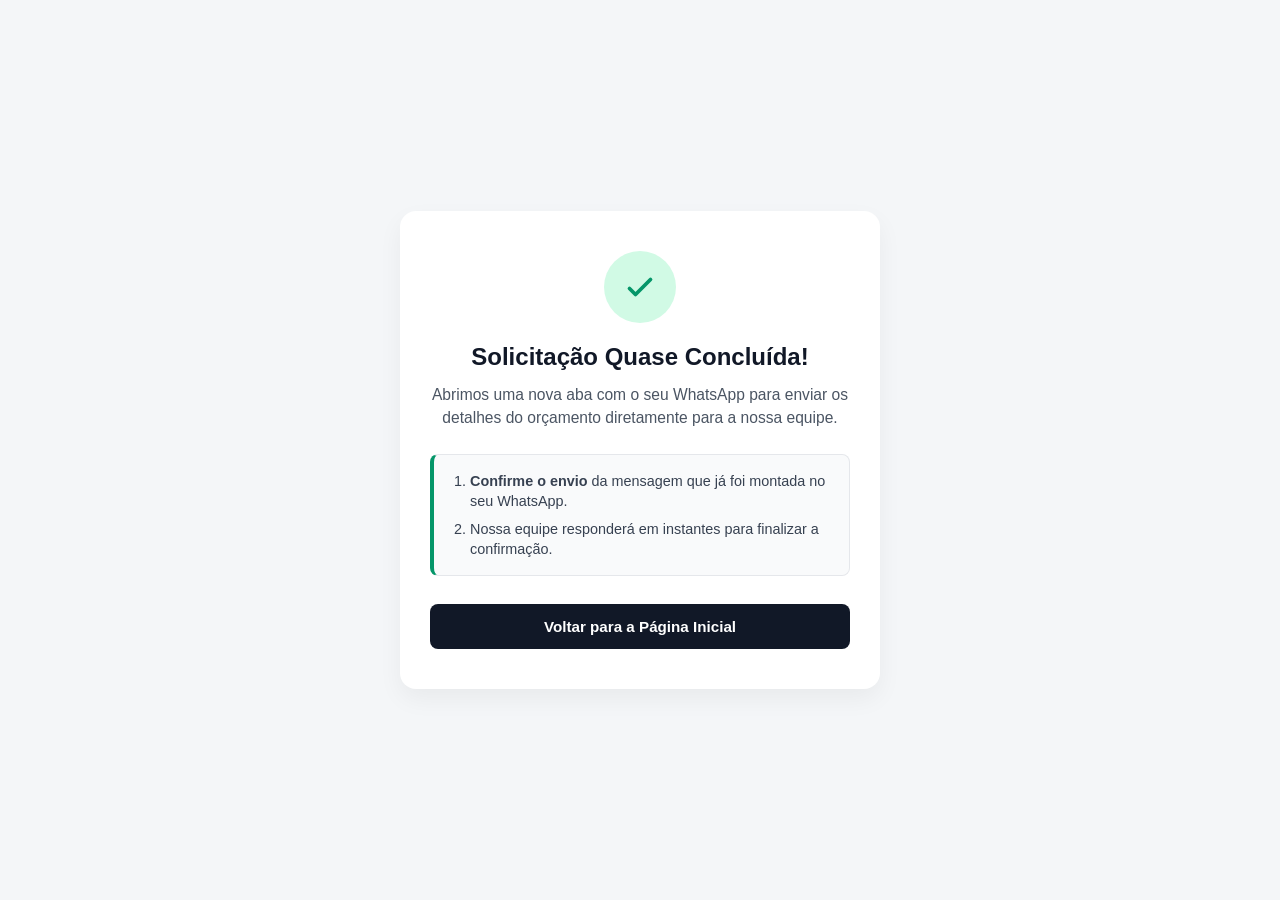
<file: obrigado.html>
<!DOCTYPE html>
<html lang="pt-BR">
<head>
    <meta charset="UTF-8">
    <meta name="viewport" content="width=device-width, initial-scale=1.0">
    <title>Solicitação Recebida | Click Reparos</title>
    
    <!-- ================================================================= -->
    <!-- PIXELS DE RASTREAMENTO E CONVERSÃO                                -->
    <!-- Cole aqui suas tags do Google Ads, Meta Pixel ou Google Analytics -->
    <!-- ================================================================= -->
    <!-- Google tag (gtag.js) -->
<script async src="https://www.googletagmanager.com/gtag/js?id=G-X9JKQVQKN6"></script>
<script>
  window.dataLayer = window.dataLayer || [];
  function gtag(){dataLayer.push(arguments);}
  gtag('js', new Date());

  gtag('config', 'G-X9JKQVQKN6');
</script>
    <!-- Exemplo Google Ads (Substitua pelos seus dados): -->
    <!--
    <script>
      gtag('event', 'conversion', {
          'send_to': 'AW-123456789/AbC_123456789'
      });
    </script>
    -->

    <!-- Exemplo Meta Pixel (Substitua pelos seus dados): -->
    <!--
    <script>
      fbq('track', 'Lead');
    </script>
    -->

    <style>
        * {
            box-sizing: border-box;
            margin: 0;
            padding: 0;
            font-family: -apple-system, BlinkMacSystemFont, "Segoe UI", Roboto, Helvetica, Arial, sans-serif;
        }

        body {
            background-color: #f4f6f8;
            color: #1f2937;
            display: flex;
            align-items: center;
            justify-content: center;
            min-height: 100vh;
            padding: 20px;
        }

        .card {
            background: #ffffff;
            max-width: 480px;
            width: 100%;
            padding: 40px 30px;
            border-radius: 16px;
            box-shadow: 0 10px 25px rgba(0, 0, 0, 0.05);
            text-align: center;
        }

        .icon-container {
            width: 72px;
            height: 72px;
            background-color: #d1fae5;
            color: #059669;
            border-radius: 50%;
            display: flex;
            align-items: center;
            justify-content: center;
            margin: 0 auto 20px auto;
        }

        .icon-container svg {
            width: 36px;
            height: 36px;
            stroke-width: 2.5;
        }

        h1 {
            font-size: 1.5rem;
            font-weight: 700;
            margin-bottom: 12px;
            color: #111827;
        }

        p {
            font-size: 0.975rem;
            color: #4b5563;
            line-height: 1.5;
            margin-bottom: 24px;
        }

        .instruction-box {
            background-color: #f9fafb;
            border: 1px solid #e5e7eb;
            border-left: 4px solid #059669;
            border-radius: 8px;
            padding: 16px;
            text-align: left;
            margin-bottom: 28px;
        }

        .instruction-box ol {
            padding-left: 20px;
            color: #374151;
            font-size: 0.9rem;
        }

        .instruction-box li {
            margin-bottom: 8px;
            line-height: 1.4;
        }

        .instruction-box li:last-child {
            margin-bottom: 0;
        }

        .btn-home {
            display: block;
            width: 100%;
            padding: 14px 20px;
            background-color: #111827;
            color: #ffffff;
            text-decoration: none;
            font-size: 0.95rem;
            font-weight: 600;
            border-radius: 8px;
            transition: background-color 0.2s ease;
        }

        .btn-home:hover {
            background-color: #1f2937;
        }
    </style>
</head>
<body>

    <div class="card">
        <div class="icon-container">
            <svg xmlns="http://www.w3.org/2000/svg" fill="none" viewBox="0 0 24 24" stroke="currentColor">
                <path stroke-linecap="round" stroke-linejoin="round" d="M5 13l4 4L19 7" />
            </svg>
        </div>

        <h1>Solicitação Quase Concluída!</h1>
        <p>Abrimos uma nova aba com o seu WhatsApp para enviar os detalhes do orçamento diretamente para a nossa equipe.</p>

        <div class="instruction-box">
            <ol>
                <li><strong>Confirme o envio</strong> da mensagem que já foi montada no seu WhatsApp.</li>
                <li>Nossa equipe responderá em instantes para finalizar a confirmação.</li>
            </ol>
        </div>

        <a href="index.html" class="btn-home">Voltar para a Página Inicial</a>
    </div>

</body>
</html>
</file>
